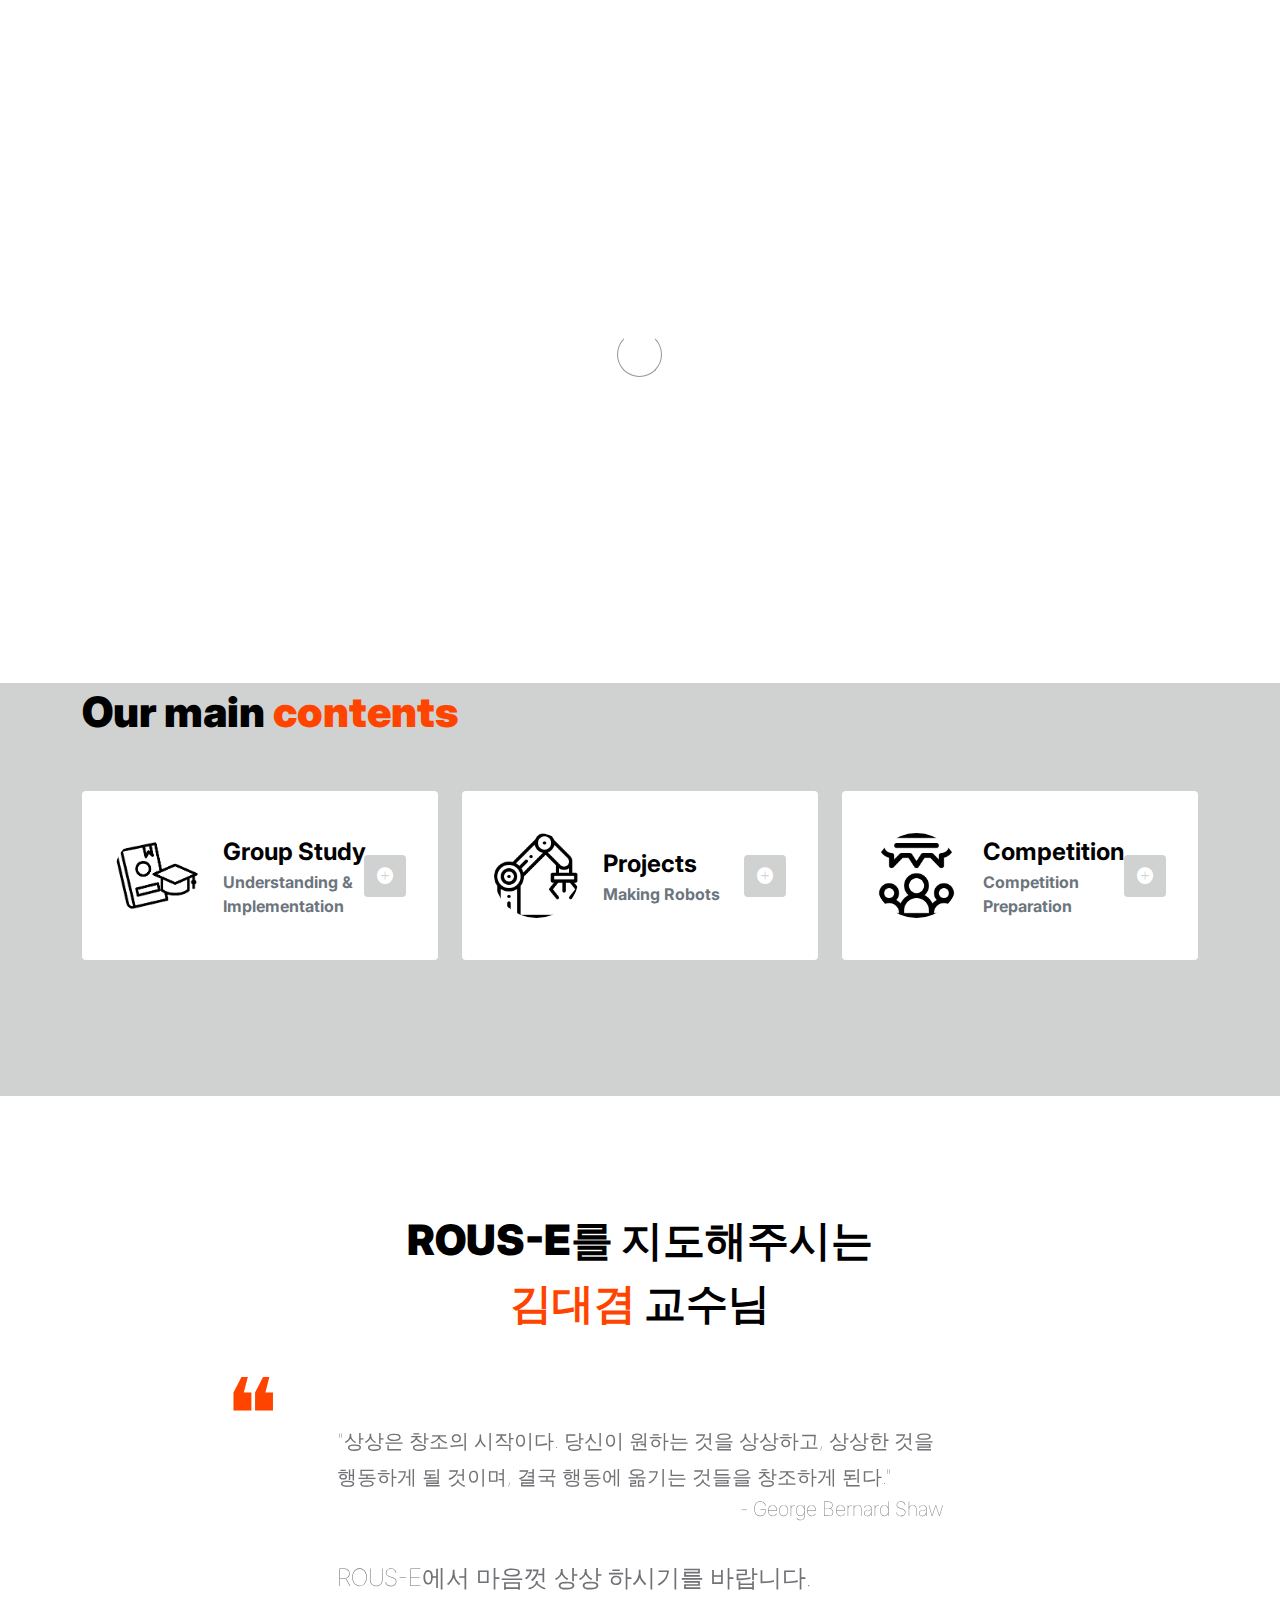
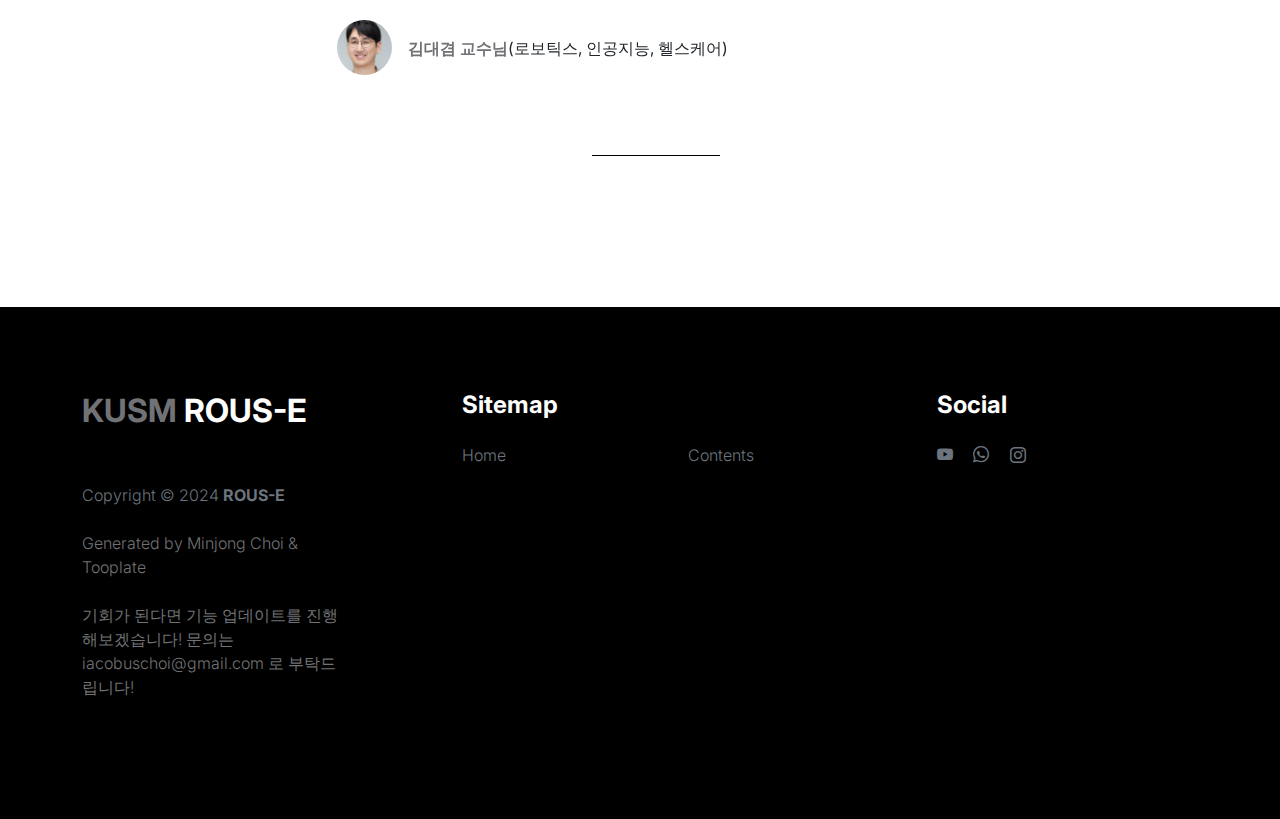
<file: ROUS-E demo/about.html>
<!doctype html>
<html lang="en">
    <head>
        <meta charset="utf-8">
        <meta name="viewport" content="width=device-width, initial-scale=1">

        <meta name="description" content="">
        <meta name="author" content="">

        <title>KUSM ROUS-E - About Page</title>

        <!-- CSS FILES -->
        <link rel="preconnect" href="https://fonts.googleapis.com">

        <link rel="preconnect" href="https://fonts.gstatic.com" crossorigin>

        <link href="https://fonts.googleapis.com/css2?family=Inter:wght@100;300;400;700;900&display=swap" rel="stylesheet">

        <link href="css/bootstrap.min.css" rel="stylesheet">
        <link href="css/bootstrap-icons.css" rel="stylesheet">

        <link rel="stylesheet" href="css/slick.css"/>

        <link href="css/tooplate-little-fashion.css" rel="stylesheet">
        
<!--

Tooplate 2127 Little Fashion

https://www.tooplate.com/view/2127-little-fashion

-->
    </head>
    
    <body>

        <section class="preloader">
            <div class="spinner">
                <span class="sk-inner-circle"></span>
            </div>
        </section>

        <main>

            <nav class="navbar navbar-expand-lg">
                <div class="container">
                    <button class="navbar-toggler" type="button" data-bs-toggle="collapse" data-bs-target="#navbarNav" aria-controls="navbarNav" aria-expanded="false" aria-label="Toggle navigation">
                        <span class="navbar-toggler-icon"></span>
                    </button>

                    <a class="navbar-brand" href="index.html">
                        <img src="images/logo.png" style="width: 24px; height: auto;">
                        <strong><span>KUSM</span> ROUS-E</strong>
                    </a>


                    <div class="collapse navbar-collapse" id="navbarNav">
                        <ul class="navbar-nav mx-auto">
                            <li class="nav-item">
                                <a class="nav-link" href="index.html">Home</a>
                            </li>

                            <li class="nav-item">
                                <a class="nav-link active" href="about.html">Contents</a>
                            </li>

                        </ul>

                    </div>
                </div>
            </nav>

            <header class="site-header section-padding-img site-header-image">
                <div class="container">
                    <div class="row">

                        <div class="col-lg-6 col-12 header-info">
                            <h1>
                                <span class="d-block text-primary">ROUS-E</span>
                                <span class="d-block text-dark">Activities</span>
                            </h1>
                        </div>
                    </div>
                </div>

                <img src="images/slideshow/KakaoTalk_20240803_150750373.jpg" class="header-image img-fluid" alt="">
            </header>

            <section class="team section-padding">
                <div class="container">
                    <div class="row">

                        <div class="col-12">
                            <h2 class="mb-5">Our main <span>contents</span></h2>
                        </div>

                        <div class="col-lg-4 mb-4 col-12">
                            <div class="team-thumb d-flex align-items-center">
                                <img src="images/paper.png" class="img-fluid custom-circle-image team-image me-4" alt="">

                                <div class="team-info">
                                    <h5 class="mb-0">Group Study</h5>
                                    <strong class="text-muted">Understanding & Implementation</strong>

                                    <!-- Button trigger modal -->
                                    <button type="button" class="btn custom-modal-btn" data-bs-toggle="modal" data-bs-target="#paper">
                                        <i class="bi-plus-circle-fill"></i>
                                    </button>

                                </div>
                            </div>
                        </div>

                        <div class="col-lg-4 mb-4 col-12">
                            <div class="team-thumb d-flex align-items-center">
                                <img src="images/robot.png" class="img-fluid custom-circle-image team-image me-4" alt="">

                                <div class="team-info">
                                    <h5 class="mb-0">Projects</h5>
                                    <strong class="text-muted">Making Robots</strong>

                                    <!-- Button trigger modal -->
                                    <button type="button" class="btn custom-modal-btn" data-bs-toggle="modal" data-bs-target="#robot">
                                        <i class="bi-plus-circle-fill"></i>
                                    </button>
                                </div>
                            </div>
                        </div>

                        <div class="col-lg-4 mb-lg-0 mb-4 col-12">
                            <div class="team-thumb d-flex align-items-center">
                                <img src="images/diskus.png" class="img-fluid custom-circle-image team-image me-4" alt="">

                                <div class="team-info">
                                    <h5 class="mb-0">Competition</h5>
                                    <strong class="text-muted">Competition Preparation</strong>

                                    <!-- Button trigger modal -->
                                    <button type="button" class="btn custom-modal-btn" data-bs-toggle="modal" data-bs-target="#diskus">
                                        <i class="bi-plus-circle-fill"></i>
                                    </button>
                                </div>
                            </div>
                        </div>

                    </div>
                </div>
            </section>

            <section class="testimonial section-padding">
                <div class="container">
                    <div class="row">

                        <div class="col-lg-9 mx-auto col-11">
                            <h2 class="text-center">ROUS-E를 지도해주시는 <br> <span>김대겸</span> 교수님</h2>

                            <div class="slick-testimonial">
                                <div class="slick-testimonial-caption">
                                    <p class="lead">
                                        <span style="font-size: smaller;">
                                            "상상은 창조의 시작이다. 당신이 원하는 것을 상상하고, 상상한 것을 행동하게 될 것이며, 결국 행동에 옮기는 것들을 창조하게 된다."
                                        </span>
                                        <br />
                                        <span style="font-size: smaller; display: block; text-align: right;">- George Bernard Shaw</span>
                                        <br />
                                            ROUS-E에서 마음껏 상상 하시기를 바랍니다.
                                    </p>


                                    <div class="slick-testimonial-client d-flex align-items-center mt-4">
                                        <img src="images/profKim.jpg" class="img-fluid custom-circle-image me-3" alt="">

                                        <span><strong class="text-muted"><a href="https://www.daekyumkim.com">김대겸 교수님</a></strong>(로보틱스, 인공지능, 헬스케어)</span>
                                    </div>
                                </div>
                            </div>
                        </div>

                    </div>
                </div>
            </section>

        </main>


        <footer class="site-footer">
            <div class="container">
                <div class="row">

                    <div class="col-lg-3 col-10 me-auto mb-4">
                        <h4 class="text-white mb-3"><a href="index.html">KUSM</a> ROUS-E</h4>
                        <p class="copyright-text text-muted mt-lg-5 mb-4 mb-lg-0">Copyright © 2024 <strong>ROUS-E</strong></p>
                        <br>
                        <p class="copyright-text">Generated by <a>Minjong Choi & Tooplate<br><br>기회가 된다면 기능 업데이트를 진행해보겠습니다! 문의는 iacobuschoi@gmail.com 로 부탁드립니다!</a></p>
                    </div>

                    <div class="col-lg-5 col-8">
                        <h5 class="text-white mb-3">Sitemap</h5>

                        <ul class="footer-menu d-flex flex-wrap">
                            <li class="footer-menu-item"><a href="index.html" class="footer-menu-link">Home</a></li>

                            <li class="footer-menu-item"><a href="about.html" class="footer-menu-link">Contents</a></li>
                        </ul>
                    </div>

                    <div class="col-lg-3 col-4">
                        <h5 class="text-white mb-3">Social</h5>

                        <ul class="social-icon">

                            <li><a href="https://www.youtube.com/@KU_MOBI" class="social-icon-link bi-youtube"></a></li>

                            <li><a href="https://mobility.korea.ac.kr/" class="social-icon-link bi-whatsapp"></a></li>

                            <li><a href="https://www.instagram.com/kusm_official/" class="social-icon-link bi-instagram"></a></li>

                        </ul>
                    </div>

                </div>
            </div>
        </footer>

        <!-- TEAM MEMBER MODAL -->
        <div class="modal fade" id="paper" tabindex="-1" aria-labelledby="exampleModalLabel" aria-hidden="true">
            <div class="modal-dialog modal-dialog-centered modal-lg">
                
                <div class="modal-content border-0">
                    
                    <div class="modal-header flex-column">
                        <img src="images/3d.png" class="img-fluid" alt="" style="width: 50%; height: auto">
                        <h3 class="modal-title" id="exampleModalLabel">Group Study</h3>

                        <h6 class="text-muted">Understanding & Implementation</h6>

                        <button type="button" class="btn-close" data-bs-dismiss="modal" aria-label="Close"></button>
                    </div>

                    <div class="modal-body">
                        <h5 class="mb-4">논문, 심화 과목 그룹스터디가 활발히 진행되고 있습니다!</h5>

                        <div class="row mb-4">
                            <div class="col-lg-6 col-12">
                                <p>논문공부 팀들은 교수님께서 추천해주신 논문을 공부해보고 구현해봅니다.</p>
                            </div>

                            <div class="col-lg-6 col-12">
                                <p>또한, C언어/알고리즘/인공지능 등의 그룹스터디가 운영되고, 방학중에는 교수님께서 딥러닝 특강도 진행해주셨습니다!</p>
                            </div>
                        </div>
                    </div>
                </div>

            </div>
        </div>

        <!-- TEAM MEMBER MODAL -->
        <div class="modal fade" id="robot" tabindex="-1" aria-labelledby="exampleModalLabel" aria-hidden="true">
            <div class="modal-dialog modal-dialog-centered modal-lg">
                <div class="modal-content border-0">
                    <div class="modal-header flex-column">
                        <h3 class="modal-title" id="exampleModalLabel">Projects</h3>

                        <h6 class="text-muted">Making Robots</h6>

                        <button type="button" class="btn-close" data-bs-dismiss="modal" aria-label="Close"></button>
                    </div>

                    <div class="modal-body">
                        <h5 class="mb-4">로봇 제작 프로젝트가 진행중입니다!</h5>

                        <div class="row mb-4">
                            <div class="col-lg-6 col-12">
                                <p>개인적으로 로봇제작을 진행하는 학생도 있는가 하면, 팀을 꾸려 로봇을 제작중인 팀도 있습니다!</p>
                            </div>

                            <div class="col-lg-6 col-12">
                                <p>프로젝트 진행 과정에서 서로 지식을 주고받으며 역량을 기르고, 팀으로 활동하는법을 배웁니다!</p>
                            </div>
                        </div>
                    </div>
                </div>

            </div>
        </div>

        <!-- TEAM MEMBER MODAL -->
        <div class="modal fade" id="diskus" tabindex="-1" aria-labelledby="exampleModalLabel" aria-hidden="true">
            <div class="modal-dialog modal-dialog-centered modal-lg">
                <div class="modal-content border-0">
                    <div class="modal-header flex-column">
                        <h3 class="modal-title" id="exampleModalLabel">Competition</h3>

                        <h6 class="text-muted">Competition Preparation</h6>

                        <button type="button" class="btn-close" data-bs-dismiss="modal" aria-label="Close"></button>
                    </div>

                    <div class="modal-body">
                        <h5 class="mb-4">작성중인 페이지입니다.</h5>

                        <div class="row mb-4">
                            <div class="col-lg-6 col-12">
                                <p>해당 페이지에 적고싶은 내용이 있다면,</p>
                            </div>

                            <div class="col-lg-6 col-12">
                                <p>iacobuschoi@gmail.com으로 보내주세요!</p>
                            </div>
                        </div>
                    </div>
                </div>

            </div>
        </div>

        <!-- JAVASCRIPT FILES -->
        <script src="js/jquery.min.js"></script>
        <script src="js/bootstrap.bundle.min.js"></script>
        <script src="js/Headroom.js"></script>
        <script src="js/jQuery.headroom.js"></script>
        <script src="js/slick.min.js"></script>
        <script src="js/custom.js"></script>

    </body>
</html>
</file>
<file: ROUS-E demo/css/tooplate-little-fashion.css>
/*

Tooplate 2127 Little Fashion

https://www.tooplate.com/view/2127-little-fashion

*/


/*---------------------------------------
  CUSTOM PROPERTIES ( VARIABLES )             
-----------------------------------------*/
:root {
  --white-color:                #FFFFFF;
  --primary-color:              #FF4400;
  --section-bg-color:           #f0f8ff;
  --dark-color:                 #000000;
  --grey-color:                 #d0d1d1;
  --p-color:                    #717275;

  --body-font-family:           'Inter', sans-serif;

  --h5-font-size:               24px;
  --p-font-size:                20px;
  --copyright-text-font-size:   16px;
  --product-link-font-size:     14px;
  --custom-link-font-size:      12px;

  --font-weight-thin:           100;
  --font-weight-light:          300;
  --font-weight-normal:         400;
  --font-weight-bold:           700;
  --font-weight-black:          900;
}

body,
html {
  height: 100%;
}

html {
  scroll-behavior: smooth;
}

@media screen and (prefers-reduced-motion: reduce) {
  html {
    scroll-behavior: auto;
  }
}

body {
    background: var(--white-color);
    font-family: var(--body-font-family);    
    position: relative;
}

/*---------------------------------------
  TYPOGRAPHY               
-----------------------------------------*/

h2,
h3,
h4,
h5,
h6 {
  color: var(--dark-color);
  line-height: inherit;
}

h1,
h2,
h3,
h4,
h5,
h6 {
  font-weight: var(--font-weight-bold);
}

h1,
h2 {
  font-weight: var(--font-weight-black);
}

h1 {
  font-size: 64px;
  line-height: normal;
}

h2 {
  font-size: 42px;
}

h3 {
  font-size: 36px;
}

h4 {
  font-size: 32px;
}

h5 {
  font-size: 24px;
}

h6 {
  font-size: 20px;
}

p {
  color: var(--p-color);
  font-size: var(--p-font-size);
  font-weight: var(--font-weight-light);
}

a, 
button {
  touch-action: manipulation;
  transition: all 0.3s;
}

a {
  color: var(--p-color);
  text-decoration: none;
}

a:hover {
  color: var(--primary-color);
}

.text-primary {
  color: var(--primary-color) !important;
}

::selection {
  background: var(--primary-color);
  color: var(--white-color);
}

/*---------------------------------------
  CUSTOM LINK               
-----------------------------------------*/
.custom-link {
  color: var(--p-color);
  font-size: var(--custom-link-font-size);
  font-weight: var(--font-weight-bold);
  text-transform: uppercase;
  position: relative;
}

.custom-link i {
  position: absolute;
  opacity: 0;
  bottom: 0;
  left: 100%;
  transition: all 0.3s;
  line-height: normal;
}

.custom-link:hover i {
  opacity: 1;
  left: 101%;
}

.lead {
  font-size: 1.5rem;
  font-weight: var(--font-weight-thin);
}

b,
strong {
  font-weight: var(--font-weight-bold);
}

/*---------------------------------------
  PRE LOADER               
-----------------------------------------*/
.preloader {
  position: fixed;
  top: 0;
  left: 0;
  width: 100%;
  height: 100%;
  z-index: 99999;
  display: flex;
  flex-flow: row nowrap;
  justify-content: center;
  align-items: center;
  background: none repeat scroll 0 0 var(--white-color);
}

.spinner {
  border: 1px solid transparent;
  border-radius: 5px;
  position: relative;
}

.spinner::before {
  content: '';
  box-sizing: border-box;
  position: absolute;
  top: 50%;
  left: 50%;
  width: 45px;
  height: 45px;
  margin-top: -10px;
  margin-left: -23px;
  border-radius: 50%;
  border: 1px solid #959595;
  border-top-color: var(--white-color);
  animation: spinner .9s linear infinite;
}

@keyframes spinner {
  to {transform: rotate(360deg);}
}

/*---------------------------------------
  CUSTOM BUTTON & ICON              
-----------------------------------------*/
.custom-btn {
  background: var(--dark-color);
  border-radius: 50px;
  color: var(--white-color);
  font-size: var(--copyright-text-font-size);
  text-transform: uppercase;
  padding: 16.50px 20px;
}

.social-btn {
  background: transparent;
  border: 1px solid var(--grey-color);
  color: var(--dark-color);
  text-transform: none;
}

.social-btn:hover {
  border-color: transparent;
}

.cart-form-select {
  border-radius: 0;
  padding-top: 15px;
  padding-bottom: 15px;
}

.cart-btn {
  border-radius: 0;
  width: 100%;
  font-size: var(--product-link-font-size);
}

.custom-btn:hover,
.slick-slideshow .custom-btn:hover {
  background: var(--primary-color);
  color: var(--white-color);
}

.custom-icon {
  color: var(--p-color);
  font-size: 24px;
}

.custom-icon {
  display: inline-block;
  vertical-align: middle;
}

.bi-bag.custom-icon {
  font-size: 17px;
}

.featured-icon {
  color: var(--grey-color);
  font-size: 52px;
}

/*---------------------------------------
  DIV SEPARATOR               
-----------------------------------------*/
.div-separator {
  position: relative;
}

.div-separator::before {
  content: "";
  height: 1px;
  background: var(--grey-color);
  display: block;
  width: 100%;
}

.div-separator span {
  position: absolute;
  top: 50%;
  margin-left: -22.5px;
  left: 50%;
  text-align: center;
  background: var(--white-color);
  margin-top: -11px;
  color: var(--dark-color);
  font-weight: var(--font-weight-bold);
  font-size: 14px;
  width: 35px;
  text-transform: uppercase;
}

/*---------------------------------------
  FULL IMAGE               
-----------------------------------------*/
.full-image-img {
  display: block;
  position: absolute;
  z-index: -1;
  right: 0;
  width: 100%;
  bottom: -120px;
  min-width: 650px;
}

@media (min-width: 1600px) {
  .full-image-img {
    bottom: -200px;
  }
}

/*---------------------------------------
  NAVIGATION               
-----------------------------------------*/
.navbar {
  background: var(--white-color);
  position: fixed;
  top: 0;
  right: 0;
  left: 0;
  padding: 25px 0;
  z-index: 2;
  will-change: transform;
  transition: transform 300ms linear;
}

.navbar span, h2 span, h4 span {
	color: var(--primary-color);
}

.navbar.headroom--not-top {
  padding: 20px 0;
}

.headroom--pinned {
  transform: translate(0, 0);
}

.headroom--unpinned {
  transform: translate(0, -150%);
}

.navbar-brand {
  color: var(--dark-color);
  font-size: 24px;
  font-weight: var(--font-weight-light);
  margin: 0;
  padding: 0;
}

.navbar-expand-lg .navbar-nav .nav-link {
  display: inline-block;
  padding: 0;
  margin-right: 1.5rem;
  margin-left: 1.5rem;
}

.nav-link {
  color: var(--p-color);
  font-size: 16px;
  position: relative;
}

.navbar .nav-link::after {
  position: absolute;
  top: 100%;
  left: 0;
  width: 100%;
  height: 2px;
  background: var(--grey-color);
  content: '';
  opacity: 0;
  -webkit-transition: opacity 0.3s, -webkit-transform 0.3s;
  -moz-transition: opacity 0.3s, -moz-transform 0.3s;
  transition: opacity 0.3s, transform 0.3s;
  -webkit-transform: translateY(10px);
  -moz-transform: translateY(10px);
  transform: translateY(10px);
}

.navbar .nav-link.active::after, 
.navbar .nav-link:hover::after {
  opacity: 1;
  -webkit-transform: translateY(0px);
  -moz-transform: translateY(0px);
  transform: translateY(0px);
}

.navbar .nav-link.active,
.navbar .nav-link:hover {
  color: var(--primary-color);
}

.nav-link:focus, 
.nav-link:hover {
  color: var(--p-color);
}

.navbar-toggler {
  border: 0;
  padding: 0;
  cursor: pointer;
  margin: 0;
  width: 30px;
  height: 35px;
  outline: none;
}

.navbar-toggler:focus {
  outline: none;
  box-shadow: none;
}

.navbar-toggler[aria-expanded="true"] .navbar-toggler-icon {
  background: transparent;
}

.navbar-toggler[aria-expanded="true"] .navbar-toggler-icon:before,
.navbar-toggler[aria-expanded="true"] .navbar-toggler-icon:after {
  transition: top 300ms 50ms ease, -webkit-transform 300ms 350ms ease;
  transition: top 300ms 50ms ease, transform 300ms 350ms ease;
  transition: top 300ms 50ms ease, transform 300ms 350ms ease, -webkit-transform 300ms 350ms ease;
  top: 0;
}

.navbar-toggler[aria-expanded="true"] .navbar-toggler-icon:before {
  transform: rotate(45deg);
}

.navbar-toggler[aria-expanded="true"] .navbar-toggler-icon:after {
  transform: rotate(-45deg);
}

.navbar-toggler .navbar-toggler-icon {
  background: var(--dark-color);
  transition: background 10ms 300ms ease;
  display: block;
  width: 30px;
  height: 2px;
  position: relative;
}

.navbar-toggler .navbar-toggler-icon::before,
.navbar-toggler .navbar-toggler-icon::after {
  transition: top 300ms 350ms ease, -webkit-transform 300ms 50ms ease;
  transition: top 300ms 350ms ease, transform 300ms 50ms ease;
  transition: top 300ms 350ms ease, transform 300ms 50ms ease, -webkit-transform 300ms 50ms ease;
  position: absolute;
  right: 0;
  left: 0;
  background: var(--dark-color);
  width: 30px;
  height: 2px;
  content: '';
}

.navbar-toggler .navbar-toggler-icon:before {
  top: -8px;
}

.navbar-toggler .navbar-toggler-icon:after {
  top: 8px;
}

/*---------------------------------------
  SITE HEADER              
-----------------------------------------*/
.site-header {
  background-color: var(--section-bg-color);
  position: relative;
  overflow: hidden;
  margin-top: 86px;
}

.site-header.section-padding {
  padding-top: 7rem;
  padding-bottom: 7rem;
}

.site-header.section-padding-img {
  padding-top: 10rem;
  padding-bottom: 10rem;
}

.header-image {
  position: absolute;
  top: 0;
  right: 0;
  width: 50%;
  height: 100%;
  object-fit: cover;
}

/*---------------------------------------
  SLICK SLIDESHOW               
-----------------------------------------*/
@media (min-width: 992px) {
  .slick-slideshow {
    height: 100vh;
  }
}

.slick-slideshow {
  margin-top: 86px;
}

.slick-title {
  color: var(--white-color);
}

.slick-custom {
  position: relative;
}

.slick-custom img {
  width: 100%;
  object-fit: cover;
}

.slick-bottom {
  background: linear-gradient(to top, var(--dark-color), transparent 90%);
  position: absolute;
  z-index: 2;
  bottom: 0;
  right: 0;
  left: 0;
  width: 100%;
  height: 100%;
}

.slick-bottom .container {
  position: absolute;
  top: 40%;
  left: 50%;
  transform: translate(-50%, -40%);
}

.slick-overlay {
  background: linear-gradient(to top, #000, transparent 120%);
  position: absolute;
  top: 0;
  right: 0;
  bottom: 0;
  left: 0;
}

.slick-slideshow .custom-btn {
  font-weight: var(--font-weight-bold);
  display: inline-block;
  padding-right: 32px;
  padding-left: 32px;
}

@media (min-width: 576px) {
  .slick-slideshow .slick-dots {
    max-width: 540px;
  }
}

@media (min-width: 768px) {
  .slick-slideshow .slick-dots {
    max-width: 720px;
  }
}

@media (min-width: 992px) {
  .slick-slideshow .slick-dots {
    max-width: 960px;
  }
}

@media (min-width: 1200px) {
  .slick-slideshow .slick-dots {
    max-width: 1140px;
  }
}

@media (min-width: 1400px) {
  .slick-slideshow .slick-dots {
    max-width: 1320px;
  }
}

.slick-slideshow .slick-dots {
  position: absolute;
  z-index: 2;
  top: 50%;
  left: 0;
  right: 0;
  transform: translate(0, -50%);
  margin: 0 auto;
  padding: 0;
}

.slick-slideshow .slick-dots li {
  background: transparent;
  border: 5px solid rgba(255, 255, 255, 0.35);
  border-radius: 100%;
  display: block;
  width: 30px;
  height: 30px;
  margin: 10px;
  padding: 5px;
  margin-left: auto;
  cursor: pointer;
}

.slick-slideshow .slick-dots button {
  background: transparent;
  border: none;
  color: transparent;
  display: block;
  width: 100%;
  height: 0;
  margin: 0;
  padding: 0;
  outline: none;
  height: 0;
}

.slick-slideshow .slick-dots li:hover,
.slick-slideshow .slick-dots .slick-active {
  background: var(--white-color);
}

/*---------------------------------------
  CUSTOM CIRCLE IMAGES               
-----------------------------------------*/

.custom-circle-image {
  border-radius: 100px;
  width: 55px;
  height: 55px;
}

.custom-circle-image.team-image {
  width: 85px;
  height: 85px;
}

/*---------------------------------------
  TESTIMONIAL               
-----------------------------------------*/
.slick-testimonial .slick-list,
.slick-testimonial .slick-track {
  height: 100%;
}

.slick-testimonial {
  margin: auto;
}

.slick-testimonial-caption {
  quotes: '❝' '❞';
  position: relative;
  padding: 5rem 7rem;
}

.slick-testimonial-caption::before {
  content: open-quote;
  display: inline-block;
  color: var(--primary-color);
  font-family: auto;
  font-size: 100px;
  height: 0;
  position: absolute;
  top: 0;
  left: 0;
}

.slick-testimonial .slick-dots {
  text-align: center;
}

.slick-testimonial .slick-dots li {
  background: var(--grey-color);
  display: inline-block;
  vertical-align: top;
  width: 16%;
  height: 1px;
}

.slick-testimonial .slick-dots button {
  background: transparent;
  border: none;
  color: transparent;
  display: block;
  width: 100%;
  height: 0;
  margin: 0;
  padding: 0;
}

.slick-testimonial .slick-dots li:hover,
.slick-testimonial .slick-dots .slick-active {
  background: var(--dark-color);
}

/*---------------------------------------
  SECTION               
-----------------------------------------*/
section {
  content-visibility: auto;
  contain-intrinsic-size: 700px;
}

.section-padding {
  padding-top: 7rem;
  padding-bottom: 7rem;
}

.featured {
  background: var(--section-bg-color);
}

/*---------------------------------------
  ABOUT               
-----------------------------------------*/
.about .nav-pills .nav-item {
  width: 100%;
}

.about .nav-pills .nav-link {
  color: var(--grey-color);
  font-size: 18px;
  font-weight: var(--font-weight-bold);
  border-left: 1px solid var(--grey-color);
  border-radius: 0;
  padding-right: 0;
}

.about .nav-pills .nav-link:hover,
.about .nav-pills .nav-link.active, 
.about .nav-pills .show>.nav-link {
  background: transparent;
  border-left-color: var(--primary-color);
  color: var(--primary-color);
}

/*---------------------------------------
  FAQ ACCORDION               
-----------------------------------------*/
.accordion-item {
  background-color: transparent;
  border-top: 0;
  border-right: 0;
  border-left: 0;
}

.accordion-button {
  background-color: transparent;
  box-shadow: none;
}

.accordion-button:not(.collapsed) {
  background: transparent;
  box-shadow: none;
}

button:focus:not(:focus-visible) {
  border-color: transparent;
  box-shadow: none;
}

.accordion-body {
  border-top: 1px solid rgba(0,0,0,.125);
}

.accordion-button {
  font-size: 1.5rem;
  font-weight: var(--font-weight-normal);
  padding-top: 1.5rem;
  padding-right: 0;
  padding-bottom: 1.5rem;
  padding-left: 0;
}

.accordion-body {
  padding: 2rem 0;
}

/*---------------------------------------
  TEAM MEMBERS               
-----------------------------------------*/
.team {
  background: var(--grey-color);
}

.team-thumb {
  background: var(--white-color);
  position: relative;
  border-radius: .25rem;
  padding: 42px 32px;
}

.team-info {
  width: 100%;
}

.custom-modal-btn {
  background: var(--grey-color);
  color: var(--white-color);
  position: absolute;
  top: 0;
  right: 0;
  bottom: 0;
  margin: auto 32px;
  width: 42px;
  height: 42px;
}

.modal-body {
  padding: 4rem;
}

.modal-header {
  padding-top: 7rem;
  padding-bottom: 5rem;
}

.modal-header .btn-close {
  position: absolute;
  top: 0;
  right: 0;
  font-size: 24px;
  margin: 32px;
}

#cart-modal .modal-header .btn-close {
  z-index: 2;
  margin: 22px;
}

#cart-modal .modal-header {
  border-bottom: 0;
  padding: 0;
}

#cart-modal .modal-footer {
  padding: 2rem 4rem;
}

/*---------------------------------------
  SKILL - PROGRESS BAR               
-----------------------------------------*/
.skill-thumb strong {
  display: inline-block;
  margin-bottom: 6px;
}

.skill-thumb span {
  color: var(--dark-color);
  font-size: 24px;
  font-weight: var(--font-weight-bold);
}

.skill-thumb .progress {
  background: var(--white-color);
  box-shadow: none;
  border-radius: 100px;
  height: 1px;
  margin-bottom: 16px;
}

.skill-thumb .progress .progress-bar-primary {
  background: var(--grey-color);
}

/*---------------------------------------
  PRODUCT               
-----------------------------------------*/
.front-product {
  background: var(--section-bg-color);
}

.product-thumb {
  background: var(--white-color);
  position: relative;
  transition: all 0.5s ease-out;
}

.product-image {
  transition: all 0.5s ease-out;
}

.product-thumb:hover .product-image {
  box-shadow: 0 1rem 3rem rgba(0,0,0,.175);
}

.product-top {
  position: absolute;
  top: 0;
  right: 0;
  left: 0;
  margin: 20px;
}

.product-info {
  padding: 30px 20px;
}

.product-description,
.product-cart-thumb {
  padding: 0 20px;
}

.product-icon {
  color: var(--white-color);
}

.product-title-link {
  color: var(--dark-color);
}

.product-additional-link {
  display: inline-block;
  vertical-align: top;
  font-size: var(--product-link-font-size);
  margin-top: 32px;
  margin-right: 12px;
}

.product-alert {
  background: var(--white-color);
  color: var(--p-color);
  font-size: var(--custom-link-font-size);
  font-weight: var(--font-weight-bold);
  padding: 3px 10px;
}

.product-p {
  font-size: var(--product-link-font-size);
}

.view-all {
  text-transform: uppercase;
  color: var(--p-color);
  font-size: 13px;
  font-weight: var(--font-weight-bold);
  border-bottom: 2px solid var(--grey-color);
  padding-bottom: 6px;
}

/*---------------------------------------
  CONTACT              
-----------------------------------------*/
.contact-info {
  padding: 40px;
}

.contact-form .form-control {
  border-color: var(--grey-color);
  font-weight: var(--font-weight-normal);
}

.form-floating>label {
  color: var(--grey-color);
  font-weight: var(--font-weight-normal);
}

.contact-form button[type='submit'] {
  background: var(--dark-color);
  border: none;
  border-radius: 100px;
  color: var(--white-color);
  font-weight: var(--font-weight-bold);
  text-transform: uppercase;
  padding: 16px;
}

.contact-form button[type='submit']:hover {
  background: var(--primary-color);
}

/*---------------------------------------
  SITE FOOTER               
-----------------------------------------*/
.site-footer {
  background: var(--dark-color);
  padding-top: 5rem;
  padding-bottom: 5rem;
  position: relative;
}

.footer-menu {
  margin: 0;
  padding: 0;
}

.footer-menu-item {
  display: block;
  width: 50%;
}

.footer-menu-link {
  color: #6c757d;
  font-weight: var(--font-weight-light);
  display: inline-block;
  vertical-align: top;
  margin-top: 4px;
  margin-bottom: 4px;
}

.site-footer .social-icon-link {
  margin-top: 4px;
}

.site-footer .social-icon-link:hover,
.footer-menu-link:hover {
  color: var(--white-color);
}

.copyright-text {
  font-size: var(--copyright-text-font-size);
}

/*---------------------------------------
  SOCIAL ICON               
-----------------------------------------*/
.social-icon {
  margin: 0;
  padding: 0;
}

.social-icon li {
  list-style: none;
  display: inline-block;
  vertical-align: top;
}

.social-icon-link {
  color: #6c757d;
  font-size: 1rem;
  display: inline-block;
  vertical-align: top;
  margin-bottom: 4px;
  margin-right: 15px;
}

.social-icon-link:hover {
  color: var(--primary-color);
}

/*---------------------------------------
  RESPONSIVE STYLES               
-----------------------------------------*/
@media screen and (max-width: 1200px) {
  h1 {
    font-size: 62px;
  }
}

@media screen and (max-width: 991px) {
  h1 {
    font-size: 42px;
    margin-bottom: 0;
  }

  h2 {
    font-size: 36px;
  }

  h3 {
    font-size: 32px;
  }

  h4 {
    font-size: 28px;
  }

  h5 {
    font-size: 24px;
  }

  h6 {
    font-size: 20px;
  }

  .lead {
    font-size: 16px;
  }

  .navbar-expand-lg .navbar-nav .nav-link {
    margin-top: 1rem;
  }

  .site-header {
    background-position: bottom;
  }

  #cart-modal .modal-header .btn-close {
    margin: 22px 14px;
  }

  .custom-btn {
    font-size: 14px;
    padding: 13.5px 20px;
  }

  .slick-slideshow .custom-btn {
    padding-right: 27px;
    padding-left: 27px;
  }

  .social-login,
  .div-separator {
    width: 75% !important;
  }

  #cart-modal .modal-footer .row {
    width: 100% !important;
  }

  .site-header.section-padding,
  .section-padding {
    padding-top: 4rem;
    padding-bottom: 4rem;
  }

  .site-header-image.section-padding {
    padding-bottom: 0;
  }

  .header-info {
    padding-top: 50px;
    padding-bottom: 100px;
  }

  .header-image {
    position: relative;
    top: auto;
    bottom: 0;
    left: 0;
    width: auto;
    height: auto;
  }

  .slick-testimonial-caption {
    padding: 6rem 3rem 4rem 3rem;
  }

  .slick-slideshow .slick-dots li {
    width: 25px;
    height: 25px;
  }

  .modal-header {
    padding-top: 6rem;
    padding-bottom: 2rem;
  }

  .modal-body {
    padding: 2rem;
  }

  #cart-modal .modal-footer {
    padding-right: 0;
    padding-left: 0;
  }

  #cart-modal .modal-body {
    padding: 4rem 2rem 2rem 2rem;
  }

  .full-image-img {
    bottom: 0;
  }

  
}

.video-wrapper {
    position: relative;
    padding-bottom: 56.25%; /* 16:9 Aspect Ratio */
    height: 0;
    overflow: hidden;
    max-width: 100%;
    background-color: #000; /* Optional: Background color */
}

    .video-wrapper video {
        position: absolute;
        top: 0;
        left: 0;
        width: 100%;
        height: 100%;
        object-fit: cover; /* Ensures the video covers the container */
        border: none; /* Remove any default border */
    }
</file>
